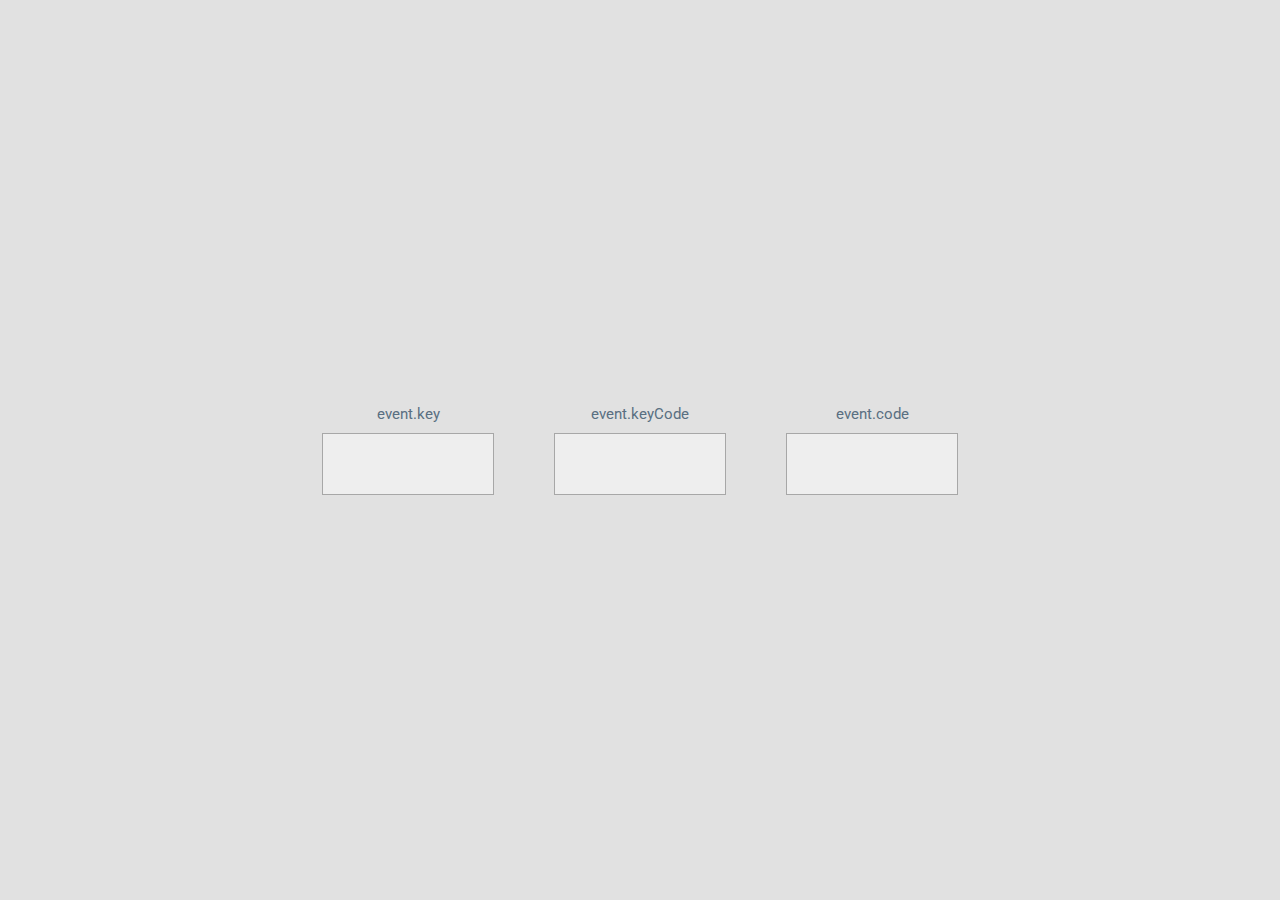
<file: EventKeyCodes/index.html>
<!DOCTYPE html>
<html lang="en">
<head>
    <meta charset="UTF-8">
    <meta name="viewport" content="width=device-width, initial-scale=1.0">
    <title>Event KeyCodes</title>

    <link rel="stylesheet" href="style.css">
</head>
<body>

    <div class="container">
        <div class = 'split' id="key">
            event.key
            <div class="box"></div>
        </div>
        <div class = 'split' id="keyCode">
            event.keyCode
            <div class="box"></div>
        </div>
        <div class = 'split' id="code">
            event.code
            <div class="box"></div>
        </div>
    </div>
    
    <script src="script.js"></script>
</body>
</html>
</file>
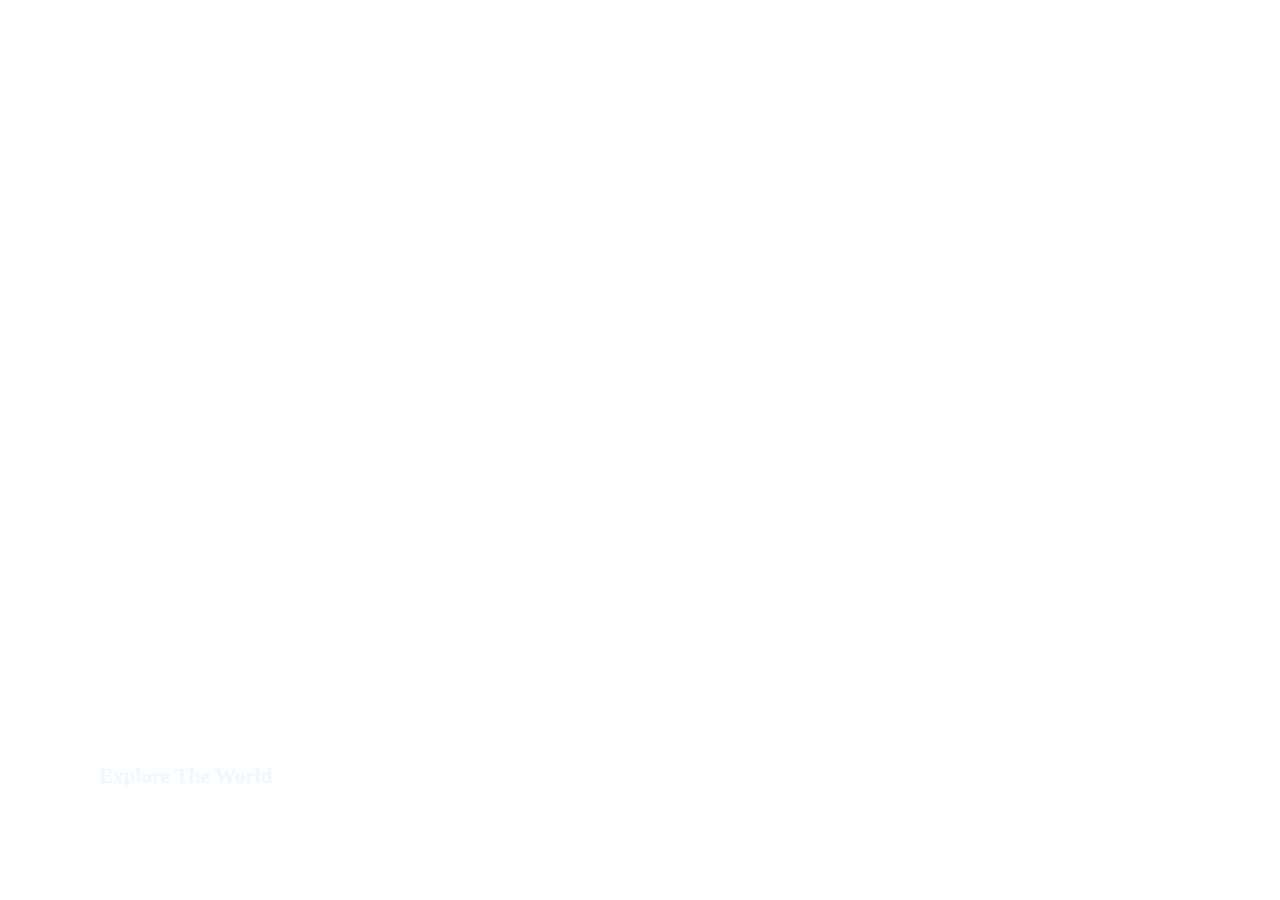
<file: ExpandingCards/index.html>
<!DOCTYPE html>
<html lang="en">
<head>
    <meta charset="UTF-8">
    <meta name="viewport" content="width=device-width, initial-scale=1.0">
    <title>Expanding Cards</title>

    <link rel="stylesheet" href="style.css">
</head>
<body>

    <div class="container">
        <div class="card active" style="background-image: url('https://images.unsplash.com/photo-1558979158-65a1eaa08691?ixlib=rb-1.2.1&ixid=eyJhcHBfaWQiOjEyMDd9&auto=format&fit=crop&w=1350&q=80')">
            <h3>Explore The World</h3>
          </div>
          <div class="card" style="background-image: url('https://images.unsplash.com/photo-1572276596237-5db2c3e16c5d?ixlib=rb-1.2.1&ixid=eyJhcHBfaWQiOjEyMDd9&auto=format&fit=crop&w=1350&q=80')">
            <h3>Wild Forest</h3>
          </div>
          <div class="card" style="background-image: url('https://images.unsplash.com/photo-1507525428034-b723cf961d3e?ixlib=rb-1.2.1&ixid=eyJhcHBfaWQiOjEyMDd9&auto=format&fit=crop&w=1353&q=80')">
            <h3>Sunny Beach</h3>
          </div>
          <div class="card" style="background-image: url('https://images.unsplash.com/photo-1551009175-8a68da93d5f9?ixlib=rb-1.2.1&ixid=eyJhcHBfaWQiOjEyMDd9&auto=format&fit=crop&w=1351&q=80')">
            <h3>City on Winter</h3>
          </div>
          <div class="card" style="background-image: url('https://images.unsplash.com/photo-1549880338-65ddcdfd017b?ixlib=rb-1.2.1&ixid=eyJhcHBfaWQiOjEyMDd9&auto=format&fit=crop&w=1350&q=80')">
            <h3>Mountains - Clouds</h3>
            </div>
    </div>
    
    <script src="script.js"></script>
</body>
</html>
</file>
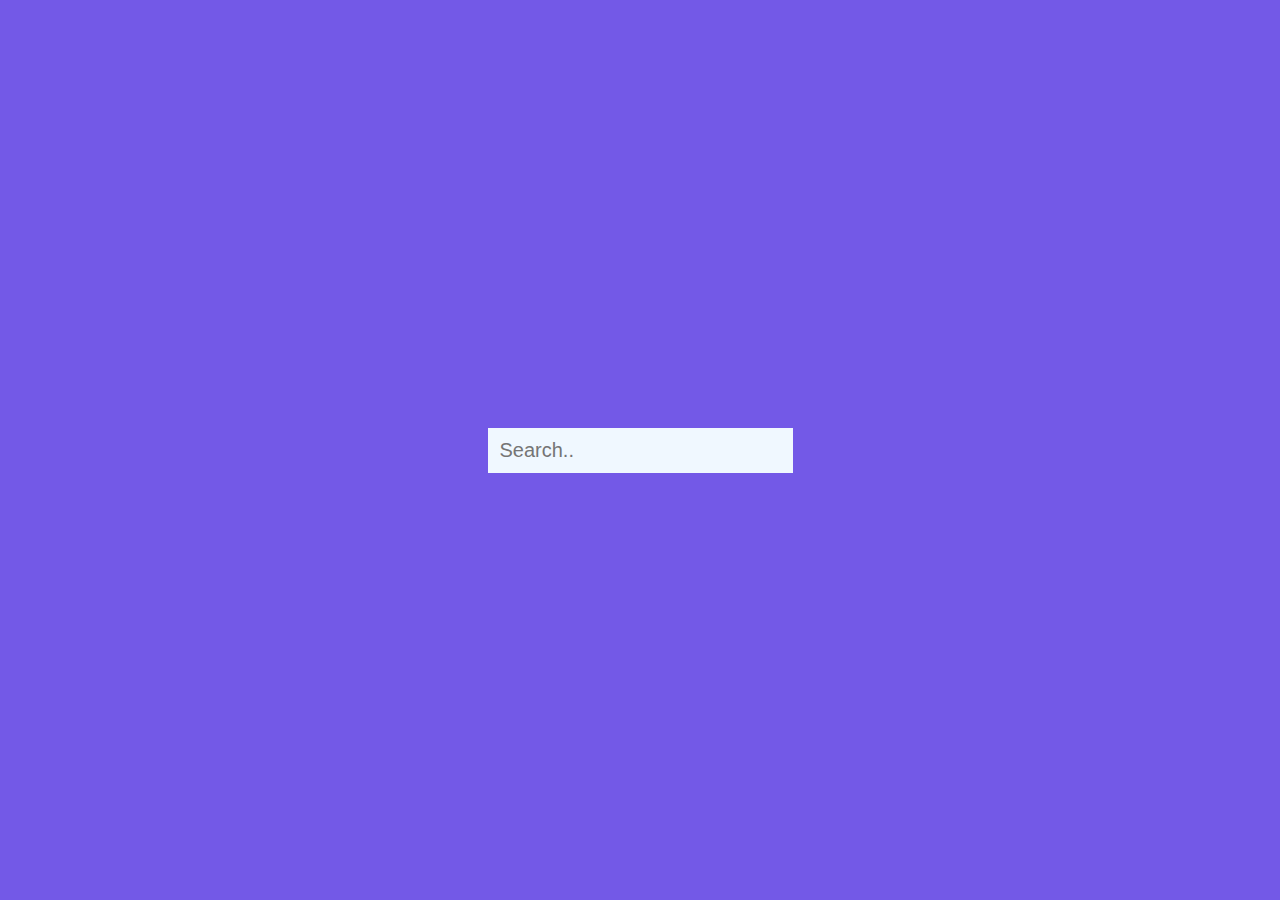
<file: HiddenSearch/index.html>
<!DOCTYPE html>
<html lang="en">
<head>
    <meta charset="UTF-8">
    <meta name="viewport" content="width=device-width, initial-scale=1.0">
    <title>Hidden Search</title>

    <link rel="stylesheet" href="style.css">
    <link rel="stylesheet" href="https://cdnjs.cloudflare.com/ajax/libs/font-awesome/5.14.0/css/all.min.css" integrity="sha512-1PKOgIY59xJ8Co8+NE6FZ+LOAZKjy+KY8iq0G4B3CyeY6wYHN3yt9PW0XpSriVlkMXe40PTKnXrLnZ9+fkDaog==" crossorigin="anonymous" />
   
</head>
<body>

    <div class="container">
        <div class="search">
            <input type="text" class='searchInput ' placeholder="Search.."/>
            <button class="btn">
                <i class="fas fa-search"></i>
            </button>
        </div>
        
    </div>

    <script src="script.js"></script>
</body>
</html>
</file>
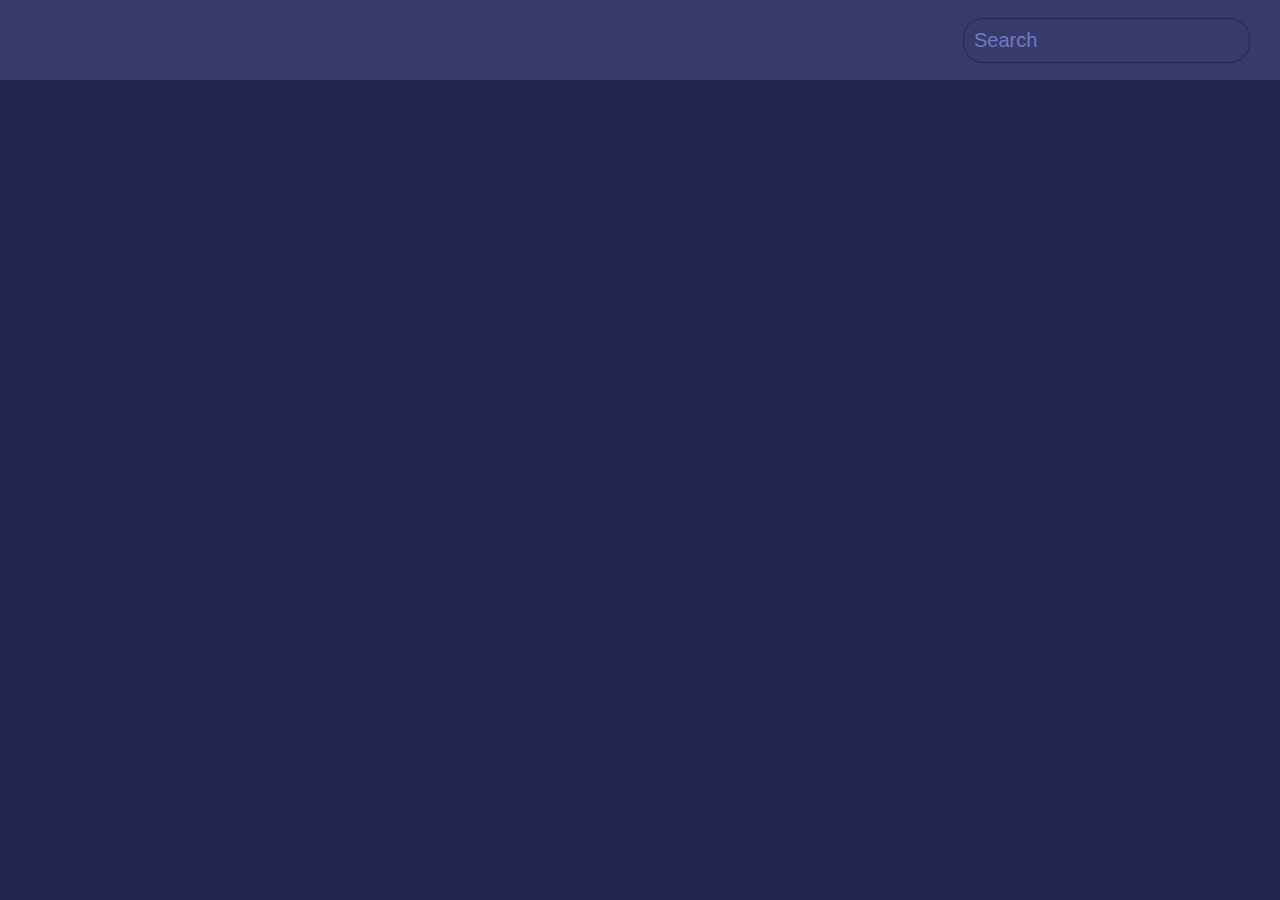
<file: MovieApp/index.html>
<!DOCTYPE html>
<html lang="en">
<head>
    <meta charset="UTF-8">
    <meta name="viewport" content="width=device-width, initial-scale=1.0">
    <title>Movie App</title>

    <link rel="stylesheet" href="style.css">
</head>
<body>
    <nav>
        <form class="form">
            <input type="text" class="search" placeholder="Search">

        </form>
    </nav>
    <div class="container">
        

   </div>
   

       
       
       
       
    </div>
    <script src="script.js"></script>
</body>
</html>
</file>
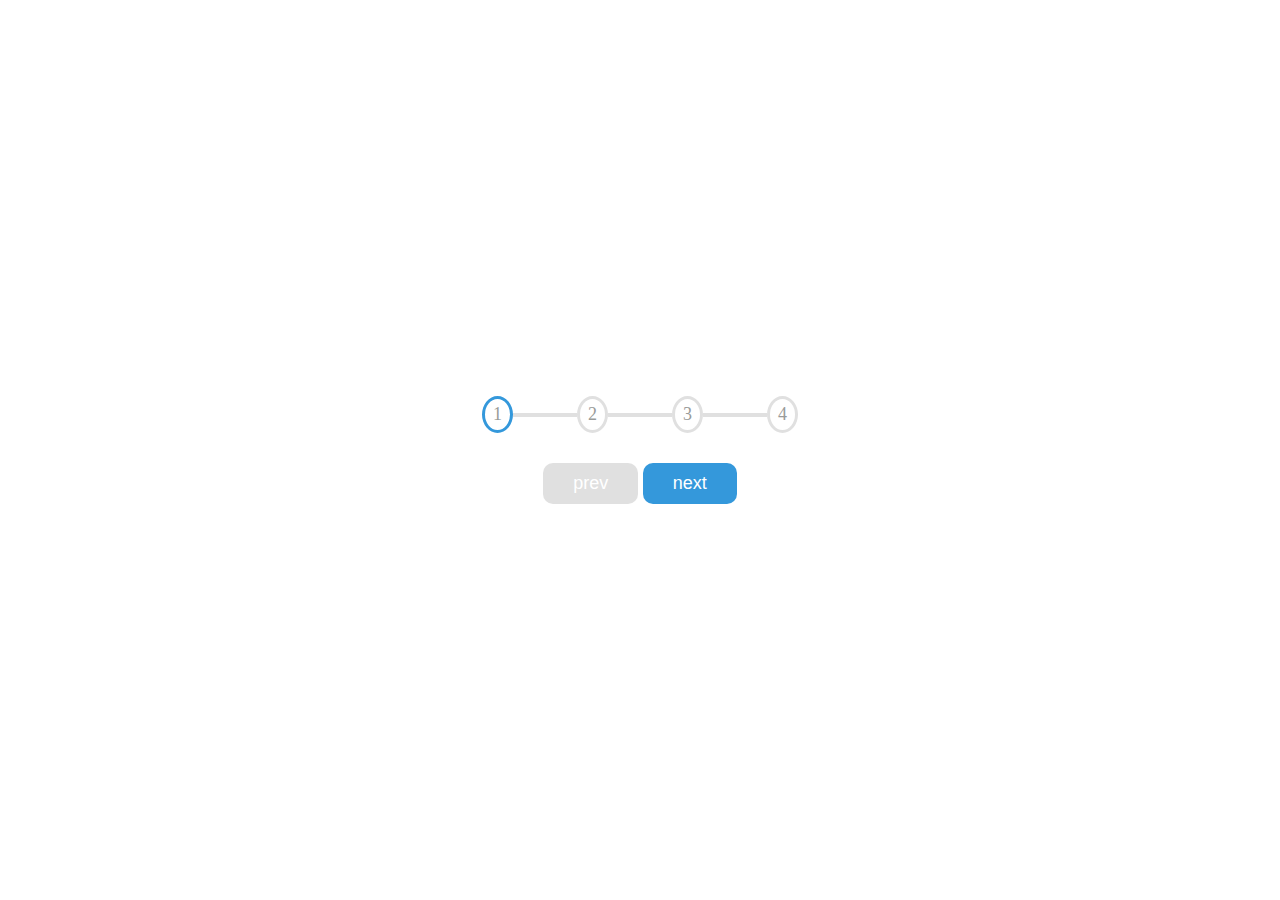
<file: ProgressSteps/index.html>
<!DOCTYPE html>
<html lang="en">
<head>
    <meta charset="UTF-8">
    <meta name="viewport" content="width=device-width, initial-scale=1.0">
    <title>Progress Steps</title>

    <link rel="stylesheet" href="style.css">
</head>
<body>
    <div class="container">
        <div class = "step active">1</div>
        <div class = "line"></div>
        <div class = "step">2</div>
        <div class = "line"></div>
        <div class = "step">3</div>
        <div class = "line"></div>
        <div class = "step">4</div>

       
    </div>
    <div class="buttons">
        <button class = 'btn' id = 'btn1' disabled>prev</button>
        <button class = 'btn' id = 'btn2'>next</button>
    </div>
    


    <script src = "script.js"></script>
</body>
</html>
</file>
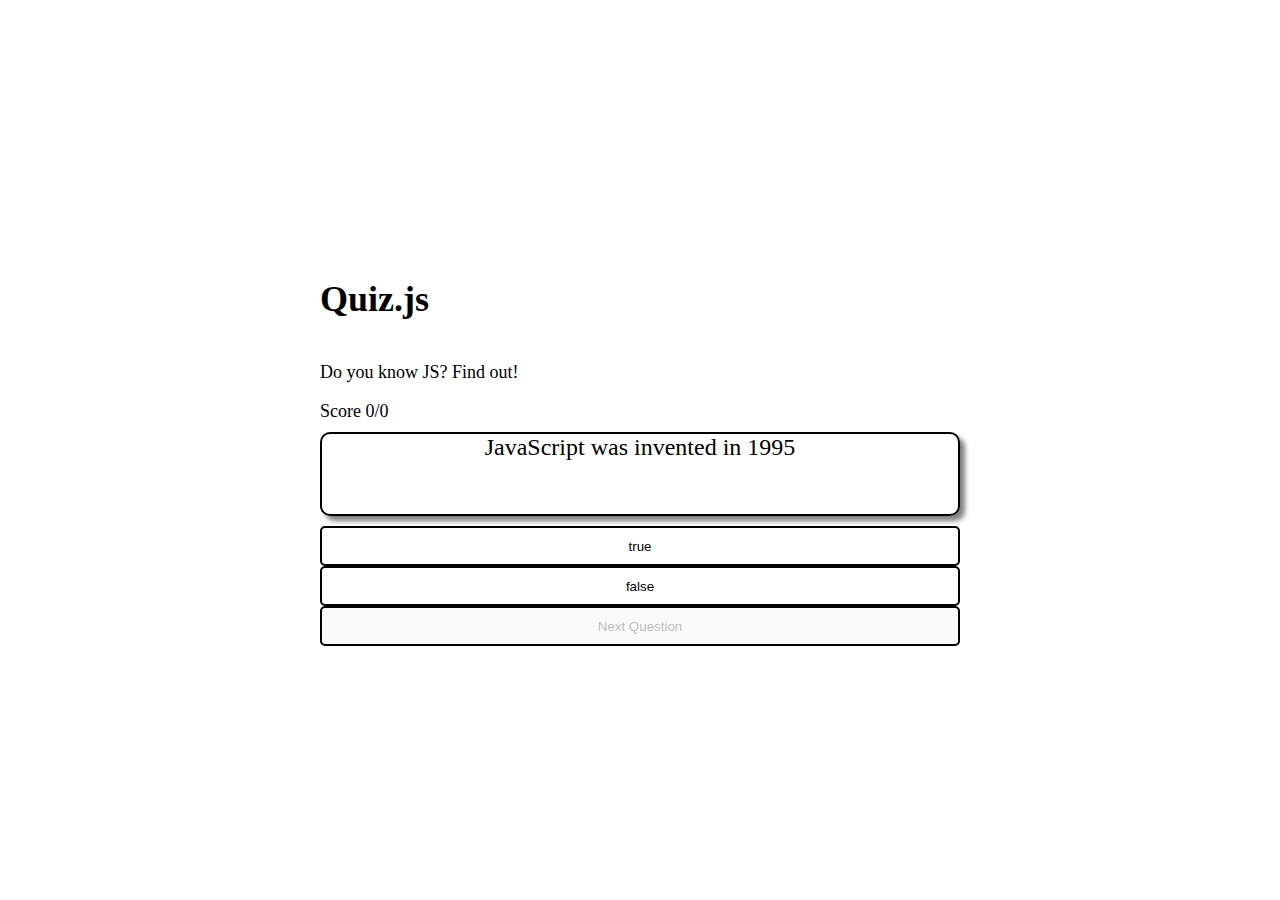
<file: Quiz/index.html>
<!DOCTYPE html>
<html lang="en">
<head>
    <meta charset="UTF-8">
    <meta name="viewport" content="width=device-width, initial-scale=1.0">
    <title>Quiz</title>

    <link rel="stylesheet" href="style.css">
</head>
<body>
    
    <div class="container">
        <h1>Quiz.js</h1>
        <p>Do you know JS? Find out!</p>
        
        <div id = "score" >Score 0/0</div>

        <div class="question">

        </div>
        <button id = "option1" class="option">true</button>
        <button id = "option2"class="option">false</button>

        <div id = "explanation" class="hidden"></div>
        <button id = "nextQuestion">Next Question</button>
    </div>
    <script src="js.js">
        
    </script>
</body>
</html>
</file>
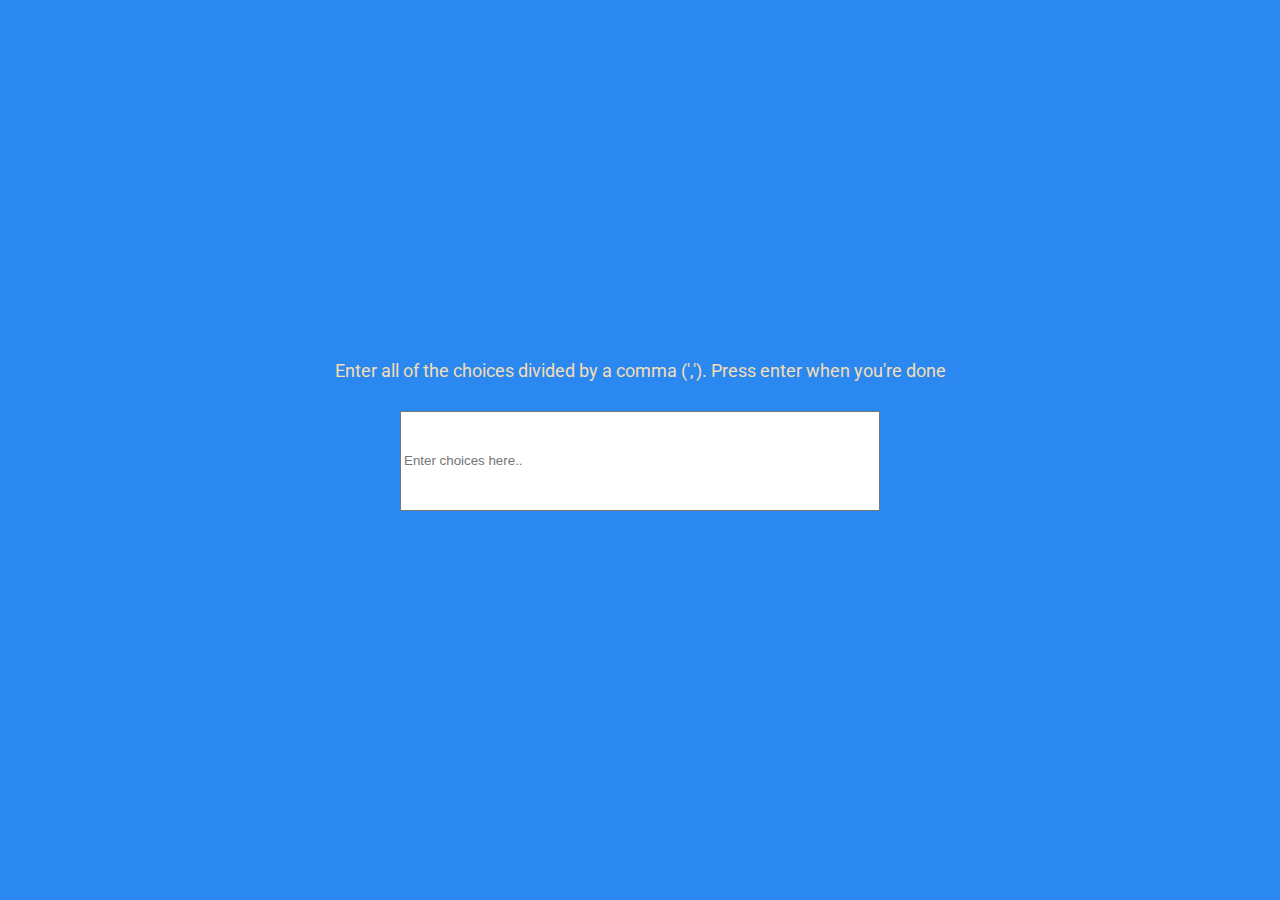
<file: RandomChoicePicker/index.html>
<!DOCTYPE html>
<html lang="en">
<head>
    <meta charset="UTF-8">
    <meta name="viewport" content="width=device-width, initial-scale=1.0">
    <title>Random Choice Picker</title>

    <link rel="stylesheet" href="style.css">
</head>
<body>
    <div class="container">
        Enter all of the choices divided by a comma (',').
        Press enter when you're done
        <div class="box">
            <input type="text" id="choices" placeholder="Enter choices here.." style="height: 100px;">
        </div>
        <div class="choices">
        </div>
    </div>
    <p id="demo"></p>


    <script src="script.js"></script>
</body>
</html>
</file>
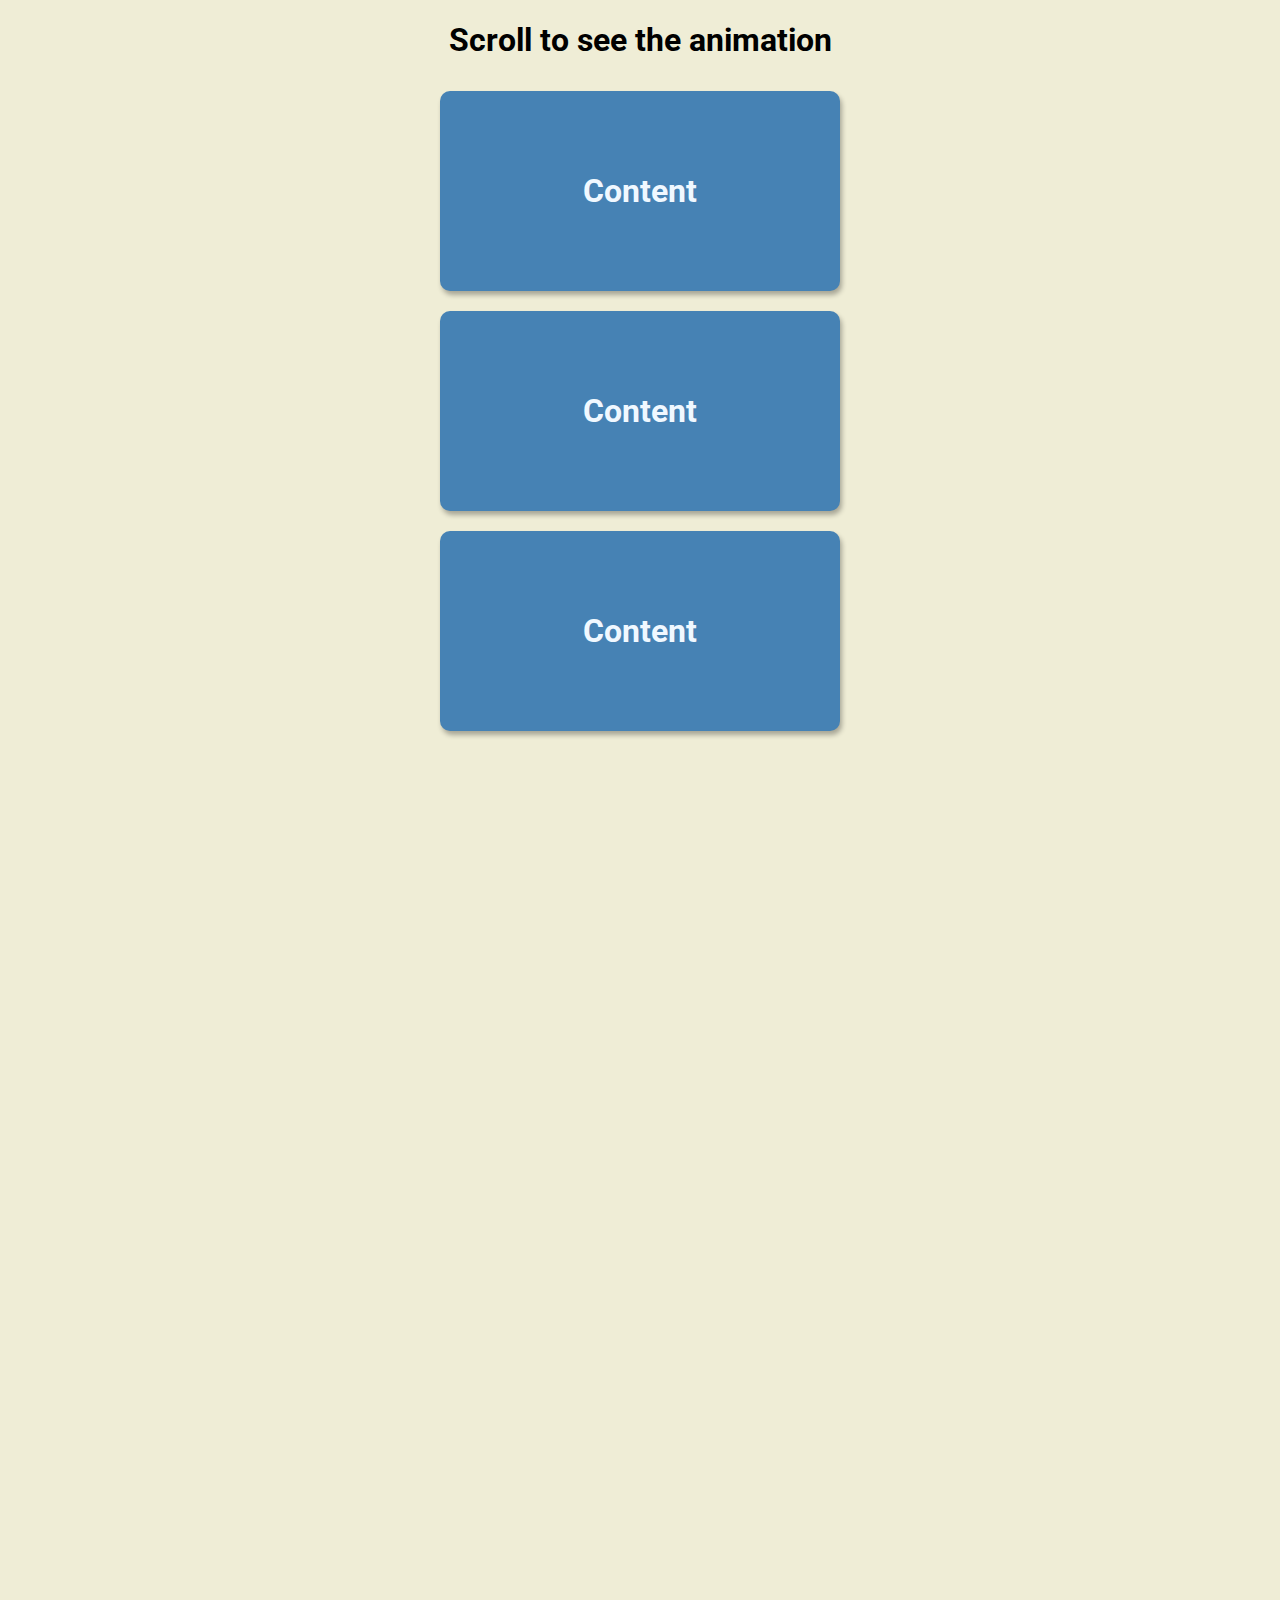
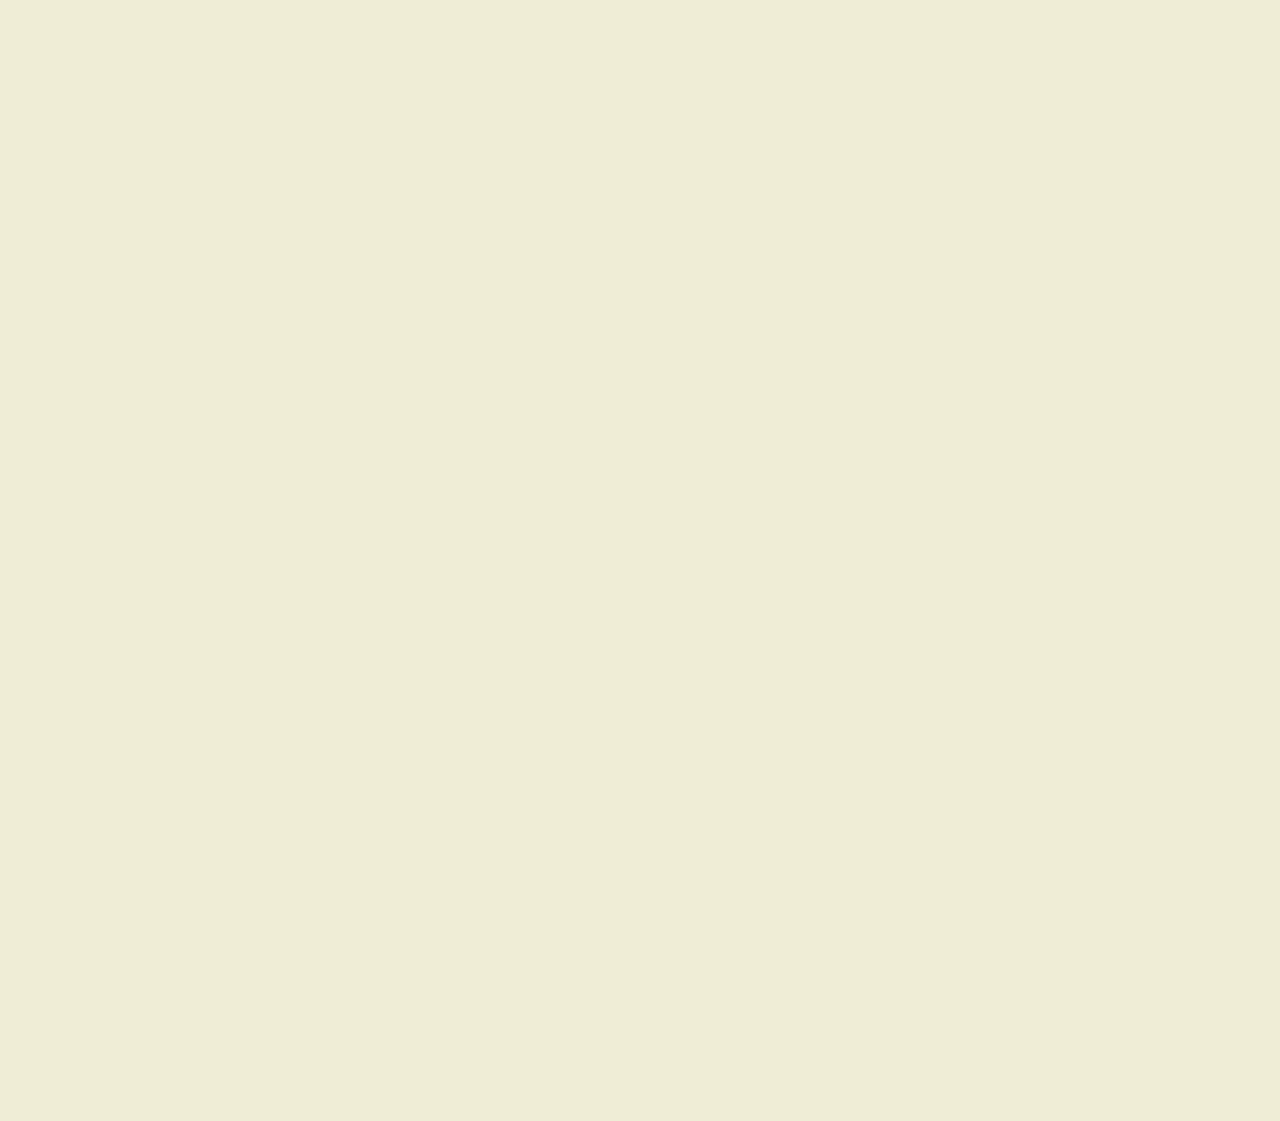
<file: ScrollAnimation/index.html>
<!DOCTYPE html>
<html lang="en">
<head>
    <meta charset="UTF-8">
    <meta name="viewport" content="width=device-width, initial-scale=1.0">
    <title>Scroll Animation</title>

    <link rel="stylesheet" href="style.css">
</head>
<body>
    <div class="container">

        <h1>Scroll to see the animation</h1>
        <div class="content"><h1>Content</h1></div>
        <div class="content"><h1>Content</h1></div>
        <div class="content"><h1>Content</h1></div>

        <div class="content"><h1>Content</h1></div>
        <div class="content"><h1>Content</h1></div>
        <div class="content"><h1>Content</h1></div>

        <div class="content"><h1>Content</h1></div>
        <div class="content"><h1>Content</h1></div>
        <div class="content"><h1>Content</h1></div>

        <div class="content"><h1>Content</h1></div>
        <div class="content"><h1>Content</h1></div>
        <div class="content"><h1>Content</h1></div>
    </div>

    <script src="script.js"></script>
</body>
</html>
</file>
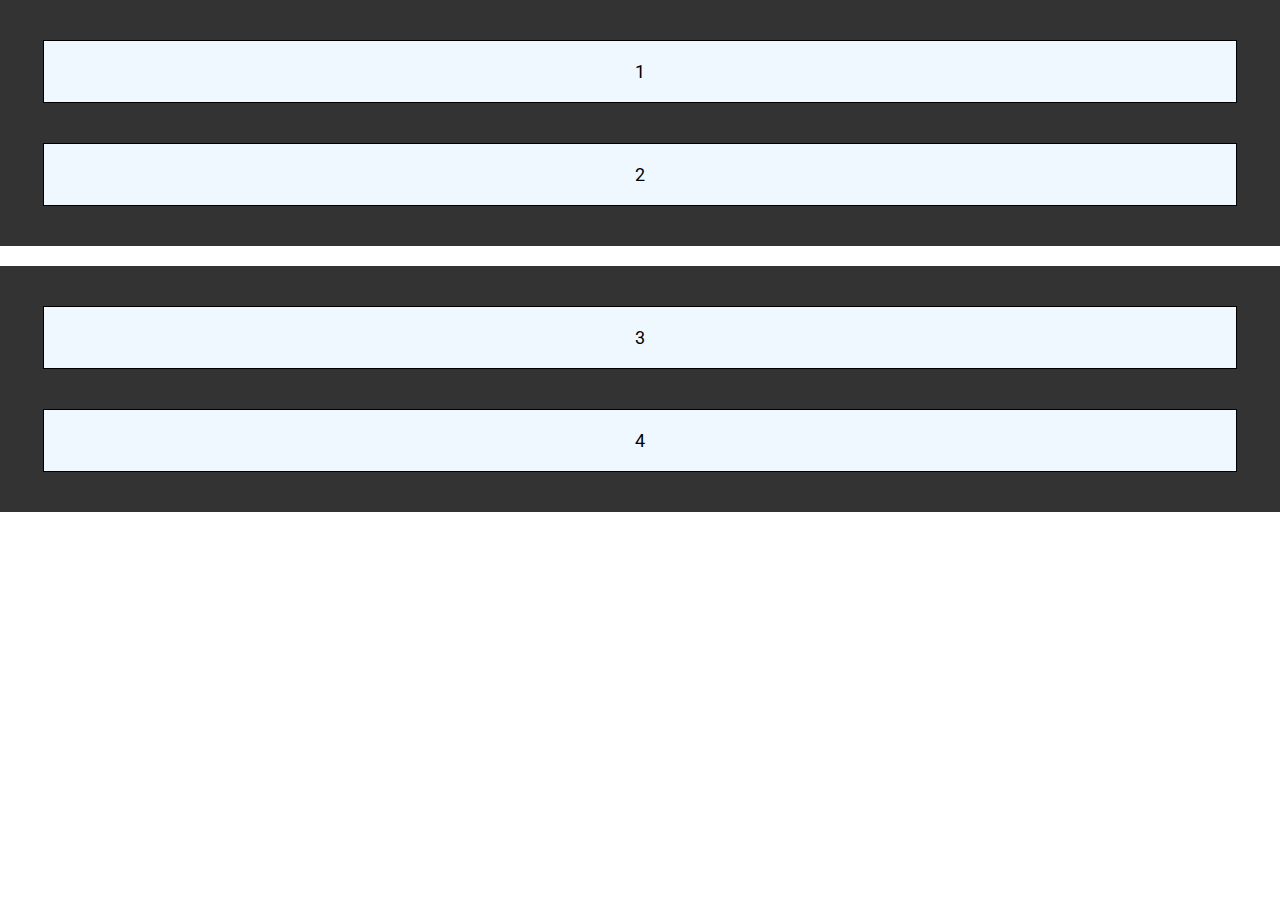
<file: dragDrop-Functionality/SimpleDragAndDropTask/index.html>
<!DOCTYPE html>
<html lang="en">
<head>
    <meta charset="UTF-8">
    <meta name="viewport" content="width=device-width, initial-scale=1.0">
    <title>Simple Drag And Drop Task</title>

    <link rel="stylesheet" href="style.css">
</head>
<body>
    
    <div class="container">
        <div class="box" draggable="true">1</div>
        <div class="box" draggable="true">2</div>
    </div>
    <div class="container">
        <div class="box" draggable="true">3</div>
        <div class="box" draggable="true">4</div>
    </div>
    <script src="script.js"></script>
</body>
</html>
</file>
<file: EventKeyCodes/style.css>
@import url('https://fonts.googleapis.com/css2?family=Roboto:wght@400;700&display=swap');

body{
    margin: 0;
    padding: 0;
    display: flex;
    flex-direction: column;
    justify-content: center;
    align-items: center;
    height: 100vh;
    color: #596f82;
    font-size: 18px;
    font-family: 'Roboto', sans-serif;
    background-color: #e1e1e1;
}

.container{
    display: flex;
    justify-content: center;
    align-items: center;
    width: 100%;
    height: 100vh;
}

.split{
    margin: 30px;
    font-size: 15px;
    text-align: center;
}

.box{
    background-color: #eeeeee;
    padding:10px;
    border: .5px solid rgba(58, 57, 57, 0.397);
    margin-top: 10px;
    color: black;
    width: 150px;
    height: 40px;
    font-size: 18px;
}
</file>
<file: ExpandingCards/style.css>
body{
    margin: 0;
    padding: 0;
    display: flex;
    justify-content: center;
    align-items: center;
    height: 100vh;
    font-size: 18px;
}

.container{
    display: flex;
    flex-direction: row;
    justify-content: center;
    align-items: center;
    height: 100vh;
    color: aliceblue;
    width: 90vw;
}

.container .card {
    margin: 15px;
    height: 80vh;
    border-radius: 50px;
    
    display: flex;
    align-items: end;
    position: relative;
    flex: .4;
    width: 15vh;
}

.container .card:hover{
    cursor: pointer;
}

.container .active{
    flex: 5;
    text-align: left;
    transition:   all 700ms ease-in;
    width: 150vh;
}

.container h3{
    margin-left: 20px;
    opacity: 0;

}
.container .active h3{
    opacity: 1;
    transition: opacity 0.3s ease-in 0.4s;

}

.hidden{
    display: none;
}

@media (max-width: 680px) {
    .container {
      margin:0;
      padding:0;
    }
  
    .card{
        width: 5vh !important;
        margin:0 10px !important;
    }

    .active{
        width: 40vh !important;
    }
  }
</file>
<file: HiddenSearch/style.css>
body{
    margin:00;
    padding: 0;

    display: flex;
}

.container{
    width: 100%;
    height: 100vh;
    display: flex;
    justify-content: center;
    align-items: center;

    background-color: #7359e7;
}

.container .search{
    background-color: aliceblue;
    padding: 10px;
    transition: ease-in-out 2s;
}

.container .search .searchInput {
    background: transparent;
    border: 0;
    font-size: 20px;
    transition:  0.3s ease;
    
}

.container .search .searchInput:focus{
    outline: none;
}
.container .search .btn {
    background: transparent;
    color: black;
    border: 0;

    font-size: 20px;
    cursor: pointer;
}

.hidden{
    display: none;
}
</file>
<file: MovieApp/style.css>
:root{
    --nav-color :#373b69;
    --main-color:#22254b;
}

@import url('https://fonts.googleapis.com/css2?family=Roboto:wght@400;700&display=swap');

body{
    margin: 0;
    padding: 0;
    display: flex;
    flex-direction: column;
    color: wheat;
    font-size: 18px;
    font-family: 'Roboto', sans-serif;
    background-color:var(--main-color);
}

.container{
    display: flex;
    justify-content: space-around;
    align-items: center;
    margin:10px;
    background-color: var(--main-color);
    flex-wrap: wrap;
    
    color: wheat;
}

nav{
    background-color: var(--nav-color);

    display: flex;
    align-items: center;
    justify-content: end;
    height: 80px;
    padding-right: 30px;
    
}

.container .card{

    width:300px;
    height: 100vh;
    border: black 1px solid;
    margin: 10px 5px;
    border: 0;
    border-radius: 5px;

    background-color: var(--nav-color);
    
}

.container .card .pic{
    
    height: 75%;
    background-position: center;
    background-repeat: no-repeat;
    background-size: cover;

    border-radius:  5px 5px 0 0;
    z-index: 0;
}

.container .card .card-body{
    
    display: flex;
    justify-content: space-between;
    align-items: center;
    margin:  0 10px;

}

.container .card .card-body .vote_average{
    border-radius: 5px;
    background-color: var(--main-color);
    padding: 5px;
}

.container .card .overview {
    background-color: #fff;
    padding: 2rem;
    left: 0;
    bottom: 0;
    right: 0;
    max-height: 100%;
    transform: translateY(0%); /* Initial position */
    overflow-y: auto;
    transition: transform .3s ease-in; /* Transition for transform property */
    display: none;
    color: black;
}

.card:hover .overview {
    display: block;
    transform: translateY(-100%); /* Hover state position */
    transition: transform .3s ease-in; /* Transition for transform property */
}



nav .search{
    background-color: transparent;
    border: 1px solid var(--main-color);
    border-radius: 20px;

    padding: 10px;
    font-size: 20px;

    color: wheat;
}

nav .search:hover{
    background-color: var(--main-color);
}

nav .search:focus{
    outline: none;
}

nav .search::placeholder {
    color: #7378c5;
  }
</file>
<file: ProgressSteps/style.css>
body{
    margin: 0;
    padding: 0;
    display: flex;
    flex-direction: column;
    justify-content: center;
    align-items: center;
    height: 100vh;
    color: #999b99;
    font-size: 18px;
}

.container{
    display: flex;
    flex-direction: row;
    justify-content: center;
    align-items: center;
    width: 50%;
   
}

.container .step{
    border-radius: 50%;
    border: 3px solid #e0e0e0;
    padding: 5px;
    width: 15px;
    text-align: center;
}

.container .line{
    width: 60px;
    height: 0px;
    border: 2px solid #e0e0e0;
    background-color: #e0e0e0;
}

.buttons {
    padding-top: 30px;
    cursor: pointer;
}

.buttons button {
    padding: 10px 30px ;
    background-color: #3498db;
    border-radius: 10px;
    border:0;
    color: white;
    font-size: 18px;
    cursor: pointer;
    
}

.active{
    border-color: #3498db !important;
    transition: all 1.5s;
}
/* Add these styles to your CSS */
#btn1[disabled] {
    background-color: #e0e0e0 !important;
    transition: all 1.5s;
}

#btn2[disabled] {
    background-color: #e0e0e0 !important;
    transition: all 0.5s;
}
</file>
<file: Quiz/style.css>
body{
    margin: 0;
    padding: 0;
    display: flex;
    flex-direction: column;
    justify-content: center;
    align-items: center;
    height: 100vh;

    font-size: 18px;
}

.container{
    display: flex;
    flex-direction: column;
    justify-content: center;
    width: 50%;
   
}

.container .question{
    border-radius: 10px;
    border: 2px black solid;
    height: 80px;
    margin: 10px 0;
    box-shadow:  5px 5px 5px gray;
    font-size: x-large;
    text-align: center;
    justify-content: center;
}

.container button{
    height: 40px;
    border-radius: 5px;
    border: 2px black solid;
    

}

.container #explanation{
    text-align: center;
    margin-top: 10px;
}
.hidden{
    display: none;
}
</file>
<file: RandomChoicePicker/style.css>
@import url('https://fonts.googleapis.com/css2?family=Roboto:wght@400;700&display=swap');

body{
    margin: 0;
    padding: 0;
    display: flex;
    justify-content: center;
    align-items: center;
    height: 100vh;
    color: wheat;
    font-size: 18px;
    font-family: 'Roboto', sans-serif;
    background-color: #2b88f0;
}

.container{
    display: flex;
    justify-content: center;
    flex-direction: column;
    align-items: center;
    width:.5;

    margin: 10px;
    
}

.container input{
    width: 480px;
    box-sizing: border-box;
    margin: 30px 0;

    text-align: start;
}

.container .choice{
    border-radius: 40px;
    background-color: #f0932b;
    
    margin: 5px;
    padding: 10px 20px;
}

.choices{
    display: flex;
    justify-content: start;
    flex-wrap: wrap;
    width: 480px;
}

.selected{
    background-color: #273c75 !important;
}
</file>
<file: ScrollAnimation/style.css>
@import url('https://fonts.googleapis.com/css2?family=Roboto:wght@400;700&display=swap');

* {
  box-sizing: border-box;
}

body{
    margin: 0;
    padding: 0;

    width: 100%;
    display: flex;
    justify-content: center;
    align-items: center;

    

}

.container{
    display: flex;
    justify-content: center;
    align-items: center;

    flex-direction: column;
    width: 100%;
    font-family: 'Roboto', sans-serif;

    background-color: #efedd6;
}

.content{
    background-color: #4682b4;
    color: aliceblue;
    width: 400px;
    height: 200px;

    display: flex;
    justify-content: center;
    align-items: center;

    margin: 10px;
    border-radius: 10px;

    box-shadow: 2px 4px 5px rgba(0, 0, 0, 0.3);
    transform: translateX(400%);
    transition: transform 0.4s ease;
    opacity: 0;
    box-shadow: 2px 4px 5px rgba(0, 0, 0, 0.3);
  }
  
  .content:nth-of-type(even) {
    transform: translateX(-400%);
  }
  /* Style for showing .content elements */
  .content.show {
    opacity: 1;
    transform: translateX(0);
  }
</file>
<file: dragDrop-Functionality/SimpleDragAndDropTask/style.css>
@import url('https://fonts.googleapis.com/css2?family=Roboto:wght@400;700&display=swap');

body{
    margin: 0;
    padding: 0;
    display: flex;
    flex-direction: column;
    justify-content: center;
    align-items: center;
    font-size: 18px;
    font-family: 'Roboto', sans-serif;
}

.container{
    display: flex;
    flex-direction: column;
    justify-content: center;
    align-items: center;
    width: 100%;
    background-color: #343334;
    margin-bottom: 20px;
    padding: 20px;
}


.box{
    width: 90%;
    margin: 20px;
    padding: 20px;
    align-items: center;
    text-align: center;
    background-color: aliceblue;
    border: 1px solid black;
}

.box.dragging {
    opacity: .5;
  }
</file>
